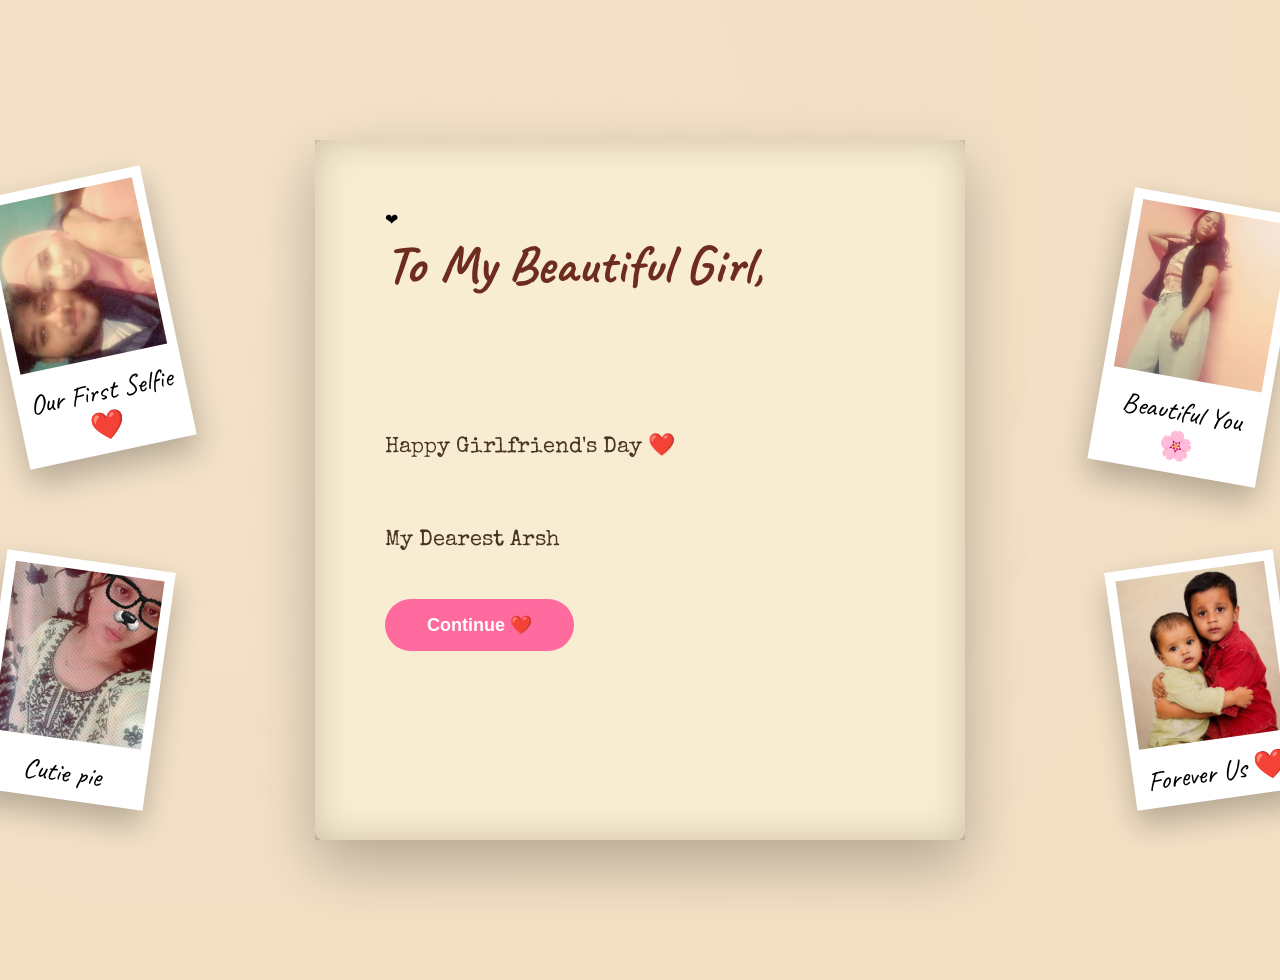
<file: letter.html>
<!--<!DOCTYPE html>
<html lang="en">

<head>

<meta charset="UTF-8">

<meta name="viewport" content="width=device-width, initial-scale=1.0">

<title>My Letter ❤️</title>

<link rel="preconnect" href="https://fonts.googleapis.com">

<link rel="preconnect" href="https://fonts.gstatic.com" crossorigin>

<link href="https://fonts.googleapis.com/css2?family=Dancing+Script:wght@700&family=Quicksand:wght@500;700&display=swap" rel="stylesheet">

<link rel="stylesheet" href="letter.css">

</head>

<body>
<div class="letter-scene">

    <div class="polaroid top-left">
        <img src="images/photo1.jpg">
        <span>Our First Selfie ❤️</span>
    </div>

    <div class="polaroid top-right">
        <img src="images/photo2.jpg">
        <span>Best Memory</span>
    </div>

    <div class="polaroid bottom-left">
        <img src="images/photo3.jpg">
        <span>You & Me</span>
    </div>

    <div class="polaroid bottom-right">
        <img src="images/photo4.jpg">
        <span>Forever</span>
    </div>

    <div class="letter">

        <div class="wax">❤</div>

        <h1>To My Beautiful Girl,</h1>

        <p id="letterText"></p>

    </div>

</div>
<div id="flowers"></div>

<div class="paper">

<h1>💌 My Letter To You 💌</h1>

<p id="text"></p>

<button id="next">

Continue ❤️

</button>

</div>

<script src="letter.js"></script>

</body>

</html>-->
<!DOCTYPE html>
<html lang="en">

<head>

    <meta charset="UTF-8">

    <meta name="viewport" content="width=device-width, initial-scale=1.0">

    <title>A Letter For You ❤️</title>

    <link rel="preconnect" href="https://fonts.googleapis.com">

    <link rel="preconnect" href="https://fonts.gstatic.com" crossorigin>

    <link href="https://fonts.googleapis.com/css2?family=Caveat:wght@700&family=Special+Elite&display=swap" rel="stylesheet">

    <link rel="stylesheet" href="letter.css">

</head>

<body>

    <!-- Floating Decorations -->
    <div id="flowers"></div>

    <!-- Main Scene -->
    <div class="letter-scene">

        <!-- Polaroid 1 -->
        <div class="polaroid top-left">
            <img src="photo1.jpg" alt="Memory 1">
            <p>Our First Selfie ❤️</p>
        </div>

        <!-- Polaroid 2 -->
        <div class="polaroid top-right">
            <img src="photo2.jpg" alt="Memory 2">
            <p>Beautiful You🌸</p>
        </div>

        <!-- Vintage Letter -->
        <div class="letter">

            <div class="wax-seal">❤</div>

            <h1>To My Beautiful Girl,</h1>

            <p id="letterText"></p>

            <button id="continueBtn" >
                Continue ❤️
            </button>

        </div>

        <!-- Polaroid 3 -->
        <div class="polaroid bottom-left">
            <img src="photo3.jpg" alt="Memory 3">
            <p>Cutie pie </p>
        </div>

        <!-- Polaroid 4 -->
        <div class="polaroid bottom-right">
            <img src="photo8.jpg" alt="Memory 4">
            <p>Forever Us ❤️</p>
        </div>

    </div>

    <script src="letter.js"></script>

</body>

</html>
</file>
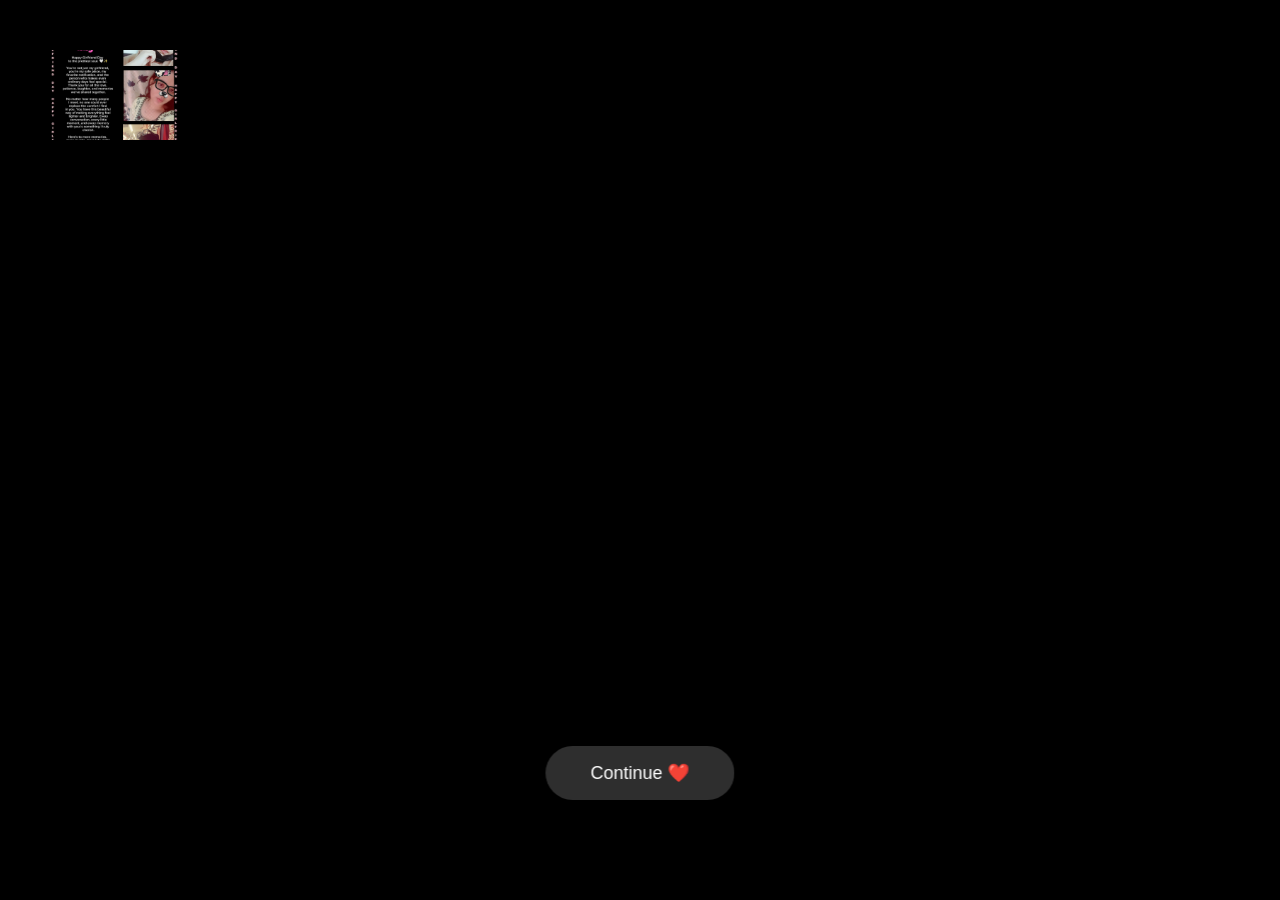
<file: photo.html>
<!DOCTYPE html>
<html lang="en">

<head>

<meta charset="UTF-8">
<meta name="viewport" content="width=device-width, initial-scale=1.0">

<title>❤️</title>

<style>

*{
    margin:0;
    padding:0;
    box-sizing:border-box;
}

html,body{

    width:100%;
    height:100%;

    overflow:hidden;

    background:black;

}

.photo{

    position:relative;

    width:100vw;
    height:100vh;
    display: block;
    margin: 0 auto;
    object-position: center;
    object-fit: cover;

}

.photo img{

    width: 10%;
    height:10%;

    object-fit:cover;
    object-position: center;
    margin: 50px;

    animation:zoom 15s ease-in-out infinite alternate;

}

#continueBtn{

    position:absolute;

    bottom: 100px;
    left:50%;

    transform:translateX(-50%);

    padding:16px 45px;

    border:none;

    border-radius:40px;

    background:rgba(255,255,255,.18);

    backdrop-filter:blur(10px);

    color:white;

    font-size:18px;

    cursor:pointer;

    transition:.3s;

}

#continueBtn:hover{

    background:rgba(255,255,255,.3);

}

@keyframes zoom{

    from{

        transform:scale(1);

    }

    to{

        transform:scale(1.06);

    }

}

@media(max-width:768px){

    #continueBtn{

        width:85%;
        max-width:300px;

    }

}

</style>

</head>

<body>

<div class="photo">

    <!-- Change this to your image -->
    <img src="myphoto.jpg" alt="Our Photo">

    <button id="continueBtn">
        Continue ❤️
    </button>

</div>

<script>

document.getElementById("continueBtn").addEventListener("click",()=>{

    document.body.style.transition=".8s";

    document.body.style.opacity="0";

    setTimeout(()=>{

        window.location.href="video.html";

    },800);

});

</script>

</body>

</html>
</file>
<file: letter.css>
@import url('https://fonts.googleapis.com/css2?family=Caveat:wght@600&family=Special+Elite&display=swap');

/* ==========================================
   RESET
========================================== */

*{
    margin:0;
    padding:0;
    box-sizing:border-box;
}

html{
    scroll-behavior:smooth;
}

body{

    background:#f2dfc4;
    font-family:'Special Elite', cursive;

    min-height:100vh;

    overflow-x:hidden;
    overflow-y:auto;

    display:flex;
    justify-content:center;

    padding:80px 20px;

    position:relative;

    opacity:1;
    transition:opacity .8s ease;

}

/* ==========================================
   Background
========================================== */

body::before{

    content:"";

    position:fixed;
    inset:0;

    background:
        radial-gradient(circle at 20% 20%, rgba(255,255,255,.18), transparent),
        url("https://www.transparenttextures.com/patterns/old-map.png");

    opacity:.45;

    z-index:-2;

}

/* ==========================================
   LETTER SCENE
========================================== */

.letter-scene{
    position:relative;
    width:100%;
    max-width:1200px;
    margin:60px auto;
    display:flex;
    justify-content:center;
    align-items:center;
}

/* ==========================================
   LETTER
========================================== */

/*.letter{

    position:relative;

    width:100%;
    grid-column: 2;

    min-height:700px;

    padding:70px;

    background:#f8ecd2;

    background-image:
    repeating-linear-gradient(
        transparent,
        transparent 34px,
        rgba(0,0,0,.03) 35px
    );

    border-radius:8px;

    box-shadow:
    0 25px 60px rgba(0,0,0,.25);

}*/
.letter{
    position:relative;
    width:650px;
    max-width:100%;
    min-height:700px;
    padding:70px;
    background:#f8ecd2;
    border-radius:8px;
    box-shadow:0 25px 60px rgba(0,0,0,.25);
    z-index:2;
}

/* Burn edges */

.letter::before{

    content:"";

    position:absolute;
    inset:0;

    box-shadow:
    inset 0 0 35px rgba(60,35,10,.22);

    pointer-events:none;

}

/* ==========================================
   Wax Seal
========================================== */

.wax{

    position:absolute;

    top:-35px;
    right:45px;

    width:70px;
    height:70px;

    border-radius:50%;

    background:#b3122d;

    display:flex;
    justify-content:center;
    align-items:center;

    color:white;

    font-size:28px;

    box-shadow:
        inset -6px -6px rgba(0,0,0,.15),
        0 10px 25px rgba(0,0,0,.25);

}

/* ==========================================
   Heading
========================================== */

.letter h1{

    font-family:'Caveat', cursive;

    font-size:54px;

    color:#6d2c1d;

    margin-bottom:35px;

}

/* ==========================================
   Letter Text
========================================== */

#letterText{

    white-space:pre-line;

    font-size:22px;

    line-height:2.1;

    color:#493423;

}

/* ==========================================
   Polaroids
========================================== */

/*.polaroid{

    position:relative;

    width:170px;

    background:white;

    padding:10px;

    box-shadow:
        0 15px 30px rgba(0,0,0,.2);

    transition:.4s;

    z-index:2;

}

.polaroid img{

    width:100%;
    height:170px;

    object-fit:cover;

}

.polaroid span{

    display:block;

    text-align:center;

    margin-top:10px;

    font-family:'Caveat', cursive;

    font-size:28px;

}

.top-left{

    grid-column:1;

    margin-top:40px;

    transform:rotate(-10deg);

}

.bottom-left{

    grid-column:1;

    margin-top:250px;

    transform:rotate(8deg);

}

.top-right{

    grid-column:3;

    margin-top:70px;

    transform:rotate(10deg);

}

.bottom-right{

    grid-column:3;

    margin-top:280px;

    transform:rotate(-8deg);

}


.polaroid:hover{

    transform:scale(1.08) rotate(0);

    z-index:20;

}*/
.polaroid{
    position:absolute;
    width:170px;
    background:#fff;
    padding:10px;
    box-shadow:0 15px 30px rgba(0,0,0,.25);
    transition:.35s;
    z-index:3;
}

.polaroid img{
    width:100%;
    height:170px;
    object-fit:cover;
}

.polaroid p{
    text-align:center;
    margin-top:10px;
    font-family:'Caveat',cursive;
    font-size:28px;
}

/* Positions */

.top-left{
    left:-40px;
    top:40px;
    transform:rotate(-12deg);
}

.top-right{
    right:-40px;
    top:60px;
    transform:rotate(10deg);
}

.bottom-left{
    left:-50px;
    bottom:40px;
    transform:rotate(8deg);
}

.bottom-right{
    right:-50px;
    bottom:40px;
    transform:rotate(-8deg);
}

.polaroid:hover{
    transform:scale(1.08) rotate(0);
    z-index:20;
}

/* ==========================================
   Tablet
========================================== */

@media (max-width:1100px){

    .polaroid{

        width:140px;

    }

    .polaroid img{

        height:140px;

    }

}

/* ==========================================
   Mobile
========================================== */


/* ==========================================
   Small Phones
========================================== */

@media (max-width:480px){

    .letter{

        padding:35px 20px;

    }

    .letter h1{

        font-size:34px;

    }

    #letterText{

        font-size:17px;

    }

}

#continueBtn{

    margin-top:35px;

    border:none;

    padding:15px 42px;

    border-radius:50px;

    background:#ff6b9f;

    color:white;

    font-size:18px;

    font-weight:bold;

    cursor:pointer;

    transition:.3s;

}

#continueBtn:hover{

    transform:scale(1.05);

    background:#ff4b89;

}
/* ===============================
   MOBILE FIX
================================ */

/* ==========================================
   MOBILE FIX
========================================== */

@media screen and (max-width:768px){

    body{
        display:block;
        padding:20px 12px;
    }

    .letter-scene{

        display:block;

        width:100%;
        max-width:100%;

        margin:0 auto;

    }

    .letter{

        width:100%;
        max-width:100%;

        min-height:auto;

        margin:30px auto;

        padding:35px 22px;

        position:relative;

        left:auto;
        top:auto;
        transform:none;

        grid-column:auto;
    }

    .letter h1{

        font-size:38px;

    }

    #letterText{

        font-size:18px;
        line-height:2;

    }

    .wax{

        width:55px;
        height:55px;

        top:-25px;
        right:18px;

        font-size:22px;

    }

    .polaroid{

        display:none !important;

    }

    #continueBtn{

        width:100%;
        margin-top:35px;

        padding:16px;

        font-size:18px;

    }

}

/* Small Phones */

@media screen and (max-width:480px){

    body{

        padding:15px 10px;

    }

    .letter{

        padding:28px 18px;

    }

    .letter h1{

        font-size:32px;

    }

    #letterText{

        font-size:17px;
        line-height:1.9;

    }

}
</file>
